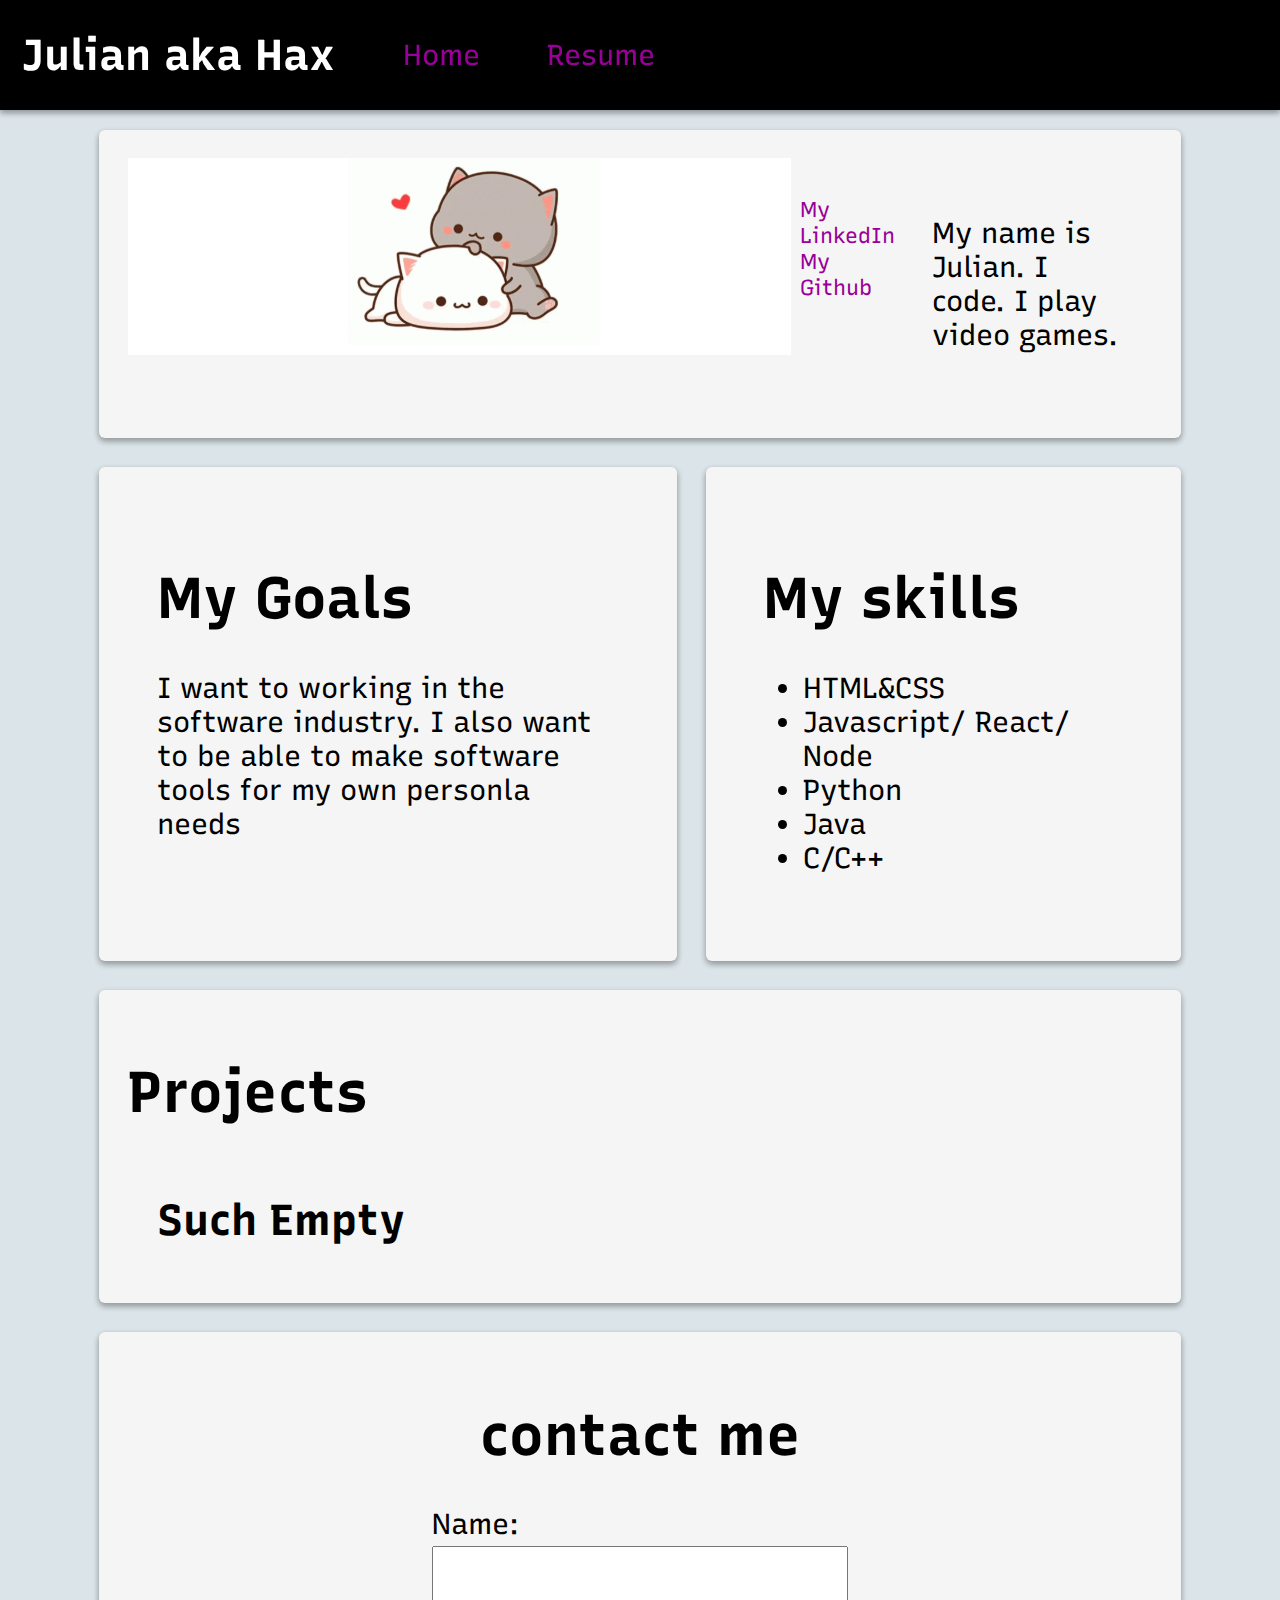
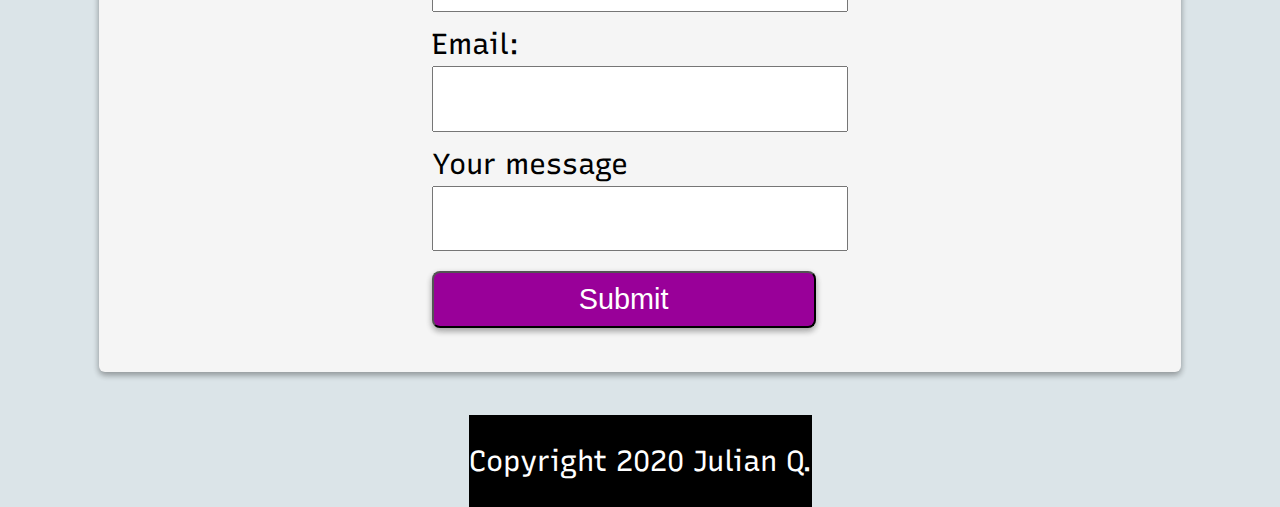
<file: index.html>
<!DOCTYPE html>
<html lang="en">
  <head>
    <title>Julian Q's Portfolio</title>
    <link
      href="https://fonts.googleapis.com/css2?family=Recursive&display=swap"
      rel="stylesheet"
    />
    <link rel="stylesheet" href="./CSS/actual.css" />
  </head>
  <body>
    <div class="banner">
      <div class="title">
        <h1>Julian aka Hax</h1>
      </div>
      <div class="nav">
        <ul>
          <li><a href="index.html">Home</a></li>
          <li><a href="Resume.html">Resume</a></li>
        </ul>
      </div>
    </div>
    <div class="about-me">
      <div class="profile-pic">
        <img src="images\Screenshot (247).png" alt="Me pic" />
      </div>
      <div class="social-media">
        <ul>
          <li>
            <a href="https://www.linkedin.com/in/julian-quezada-379184ba/"
              >My LinkedIn</a
            >
          </li>
          <li><a href="https://github.com/HaxagonusD">My Github</a></li>
        </ul>
      </div>
      <div class="about-me-text">
        <p>My name is Julian. I code. I play video games.</p>
      </div>
    </div>
    <div class="career">
      <div class="goals">
        <h1>My Goals</h1>
        <p>
          I want to working in the software industry. I also want to be able to
          make software tools for my own personla needs
        </p>
      </div>
      <div class="skills">
        <h1>My skills</h1>
        <ul>
          <li>HTML&CSS</li>
          <li>Javascript/ React/ Node</li>
          <li>Python</li>
          <li>Java</li>
          <li>C/C++</li>
        </ul>
      </div>
    </div>
    <div class="projects">
      <h1>Projects</h1>
      <br />
      <h2>Such Empty</h2>
    </div>
    <div class="contact-form">
      <h1>contact me</h1>
      <form action="" class="contact">
        <label for="name">Name:</label><br />
        <input type="text" name="name" /><br />
        <label for="email">Email:</label><br />
        <input type="text" name="email" /><br />
        <label for="message">Your message</label><br />
        <input type="text" name="submit" /><br />
        <input type="submit" name="Contact" />
      </form>
    </div>
    <div class="footer">
      <p>Copyright 2020 Julian Q.</p>
    </div>
  </body>
</html>
</file>
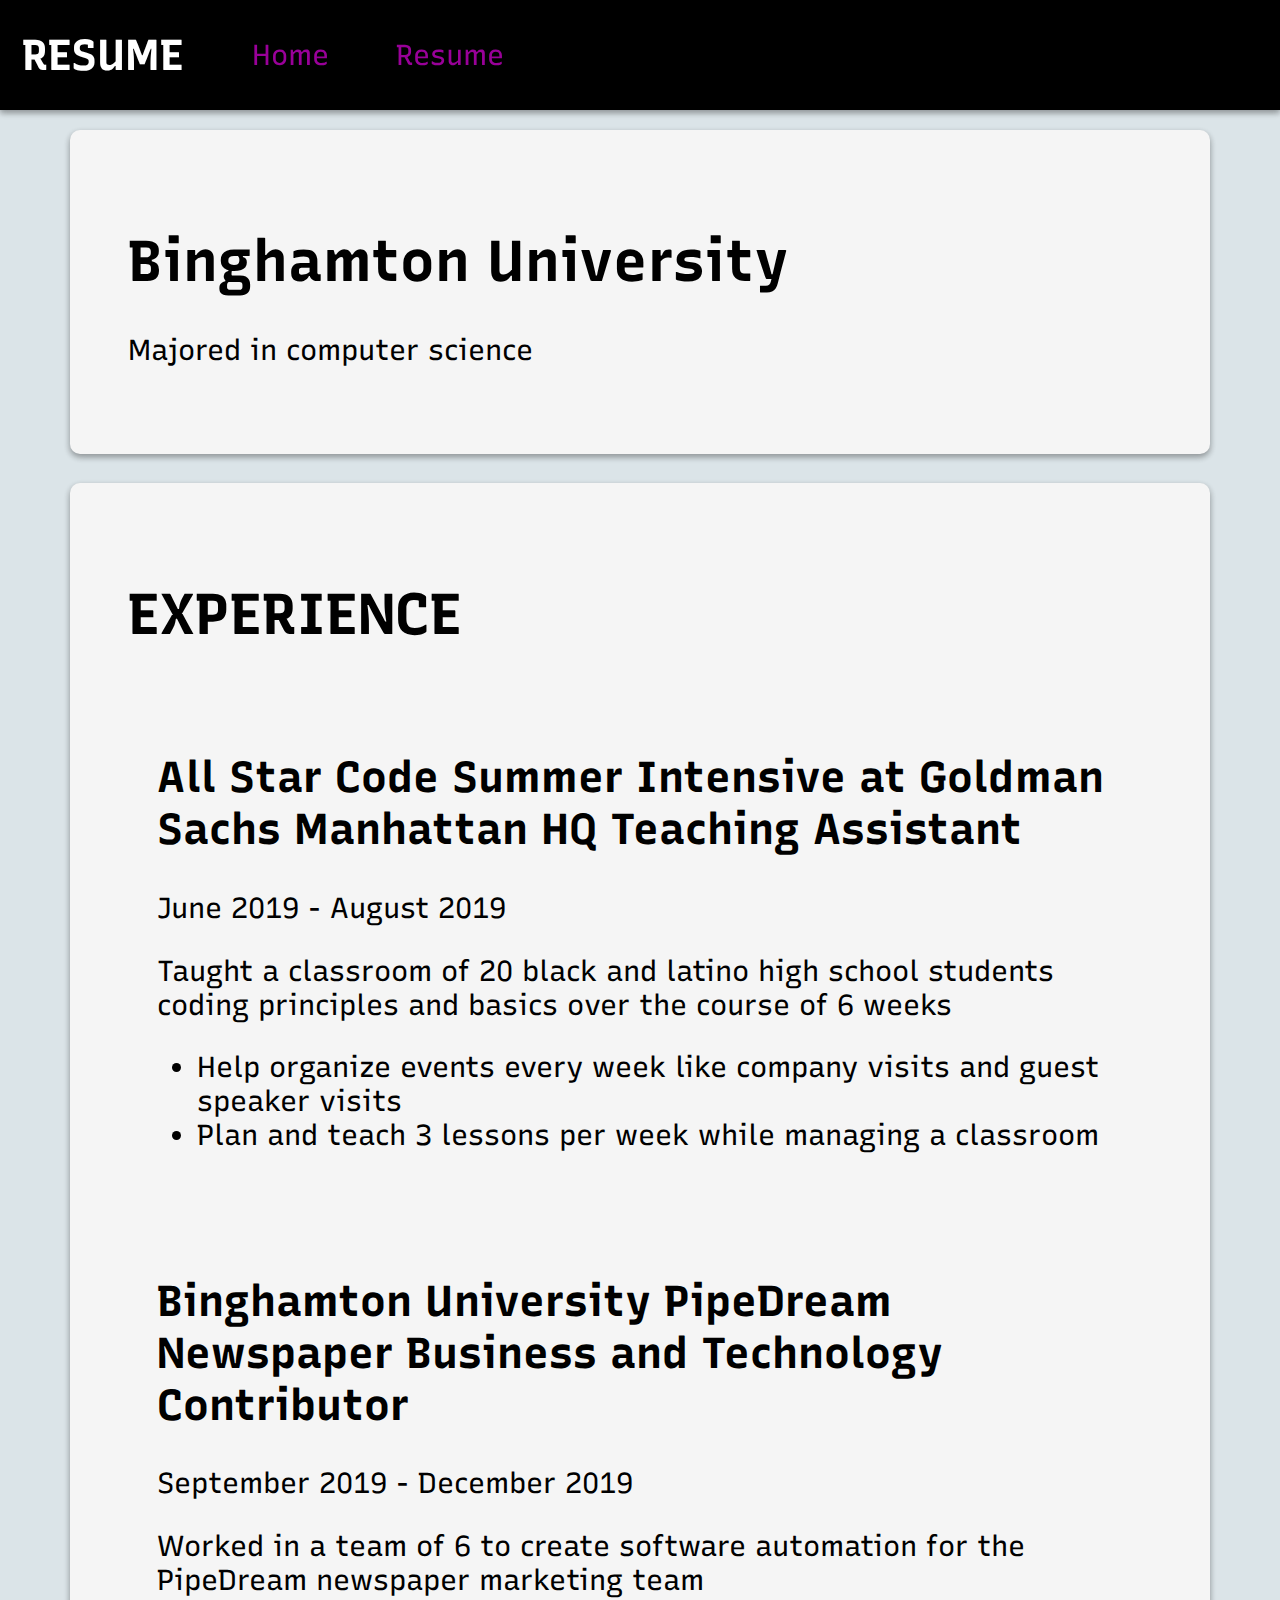
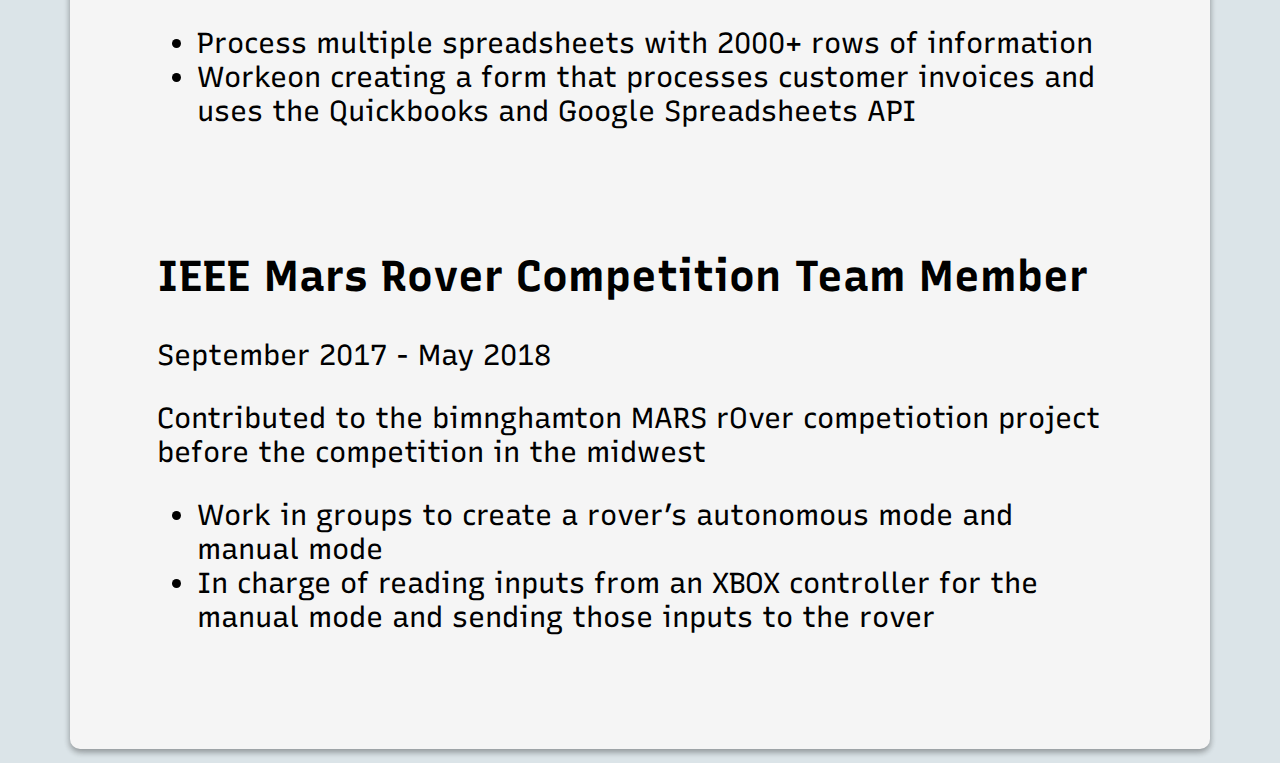
<file: Resume.html>
<!DOCTYPE html>
<html lang="en">
  <head>
    <title>Resume</title>
    <link
      href="https://fonts.googleapis.com/css2?family=Recursive&display=swap"
      rel="stylesheet"
    />
    <link rel="stylesheet" href="./CSS/actual.css" />
  </head>
  <body>
    <div class="banner">
      <div class="title">
        <h1>RESUME</h1>
      </div>
      <div class="nav">
        <ul>
          <li><a href="index.html">Home</a></li>
          <li><a href="Resume.html">Resume</a></li>
        </ul>
      </div>
    </div>
    <div class="education">
      <h1>Binghamton University</h1>
      <p>Majored in computer science</p>
    </div>
    <div class="jobs">
      <h1>EXPERIENCE</h1>
      <div class="job">
        <h2>
          All Star Code Summer Intensive at Goldman Sachs Manhattan HQ Teaching
          Assistant
        </h2>
        <p class="date">June 2019 - August 2019</p>
        <p class="desc">
          Taught a classroom of 20 black and latino high school students coding
          principles and basics over the course of 6 weeks
        </p>
        <ul class="duties">
          <li>
            Help organize events every week like company visits and guest
            speaker visits
          </li>
          <li>Plan and teach 3 lessons per week while managing a classroom</li>
        </ul>
      </div>
      <div class="job">
        <h2>
          Binghamton University PipeDream Newspaper Business and Technology
          Contributor
        </h2>
        <p class="date">September 2019 - December 2019</p>
        <p class="desc">
          Worked in a team of 6 to create software automation for the PipeDream
          newspaper marketing team
        </p>
        <ul class="duties">
          <li>
            Process multiple spreadsheets with 2000+ rows of information
          </li>
          <li>
            Workeon creating a form that processes customer invoices and uses
            the Quickbooks and Google Spreadsheets API
          </li>
        </ul>
      </div>
      <div class="job">
        <h2>IEEE Mars Rover Competition Team Member</h2>
        <p class="date">September 2017 - May 2018</p>
        <p class="desc">
          Contributed to the bimnghamton MARS rOver competiotion project before
          the competition in the midwest
        </p>
        <ul class="duties">
          <li>
            Work in groups to create a rover’s autonomous mode and manual mode
          </li>
          <li>
            In charge of reading inputs from an XBOX controller for the manual
            mode and sending those inputs to the rover
          </li>
        </ul>
      </div>
    </div>
  </body>
</html>
</file>
<file: CSS/actual.css>
:root {
  --first-color: #dbe4e8;
  --second-color: #f5f5f5;
  --third-color: #990099;
  --fourth-color: black;
  --font: "Recursive";
  --shadow: 0 3px 6px rgba(0, 0, 0, 0.16), 0 3px 6px rgba(0, 0, 0, 0.23);
}

html {
  font-size: calc(1em + 1vw);
}

button,
input {
  font-size: inherit;
}
body {
  font-family: var(--font);
  margin: 0;
  background-color: var(--first-color);
  padding-top: 4em;
  display: grid;
  justify-items: center;
}
.banner {
  width: 100%;
  display: flex;
  flex-flow: wrap;
  align-items: center;
  list-style-type: none;
  background-color: var(--fourth-color);
  position: fixed;
  top: 0;
  color: var(--third-color);
  box-shadow: var(--shadow);
}
.banner ul {
  list-style-type: none;
}
.banner li {
  display: inline;
  margin: 1rem;
}
.title {
  margin-left: 1em;
  text-align: center;
  font-size: 0.75em;
  color: #fff;
}
a {
  color: var(--third-color);
  width: 100px;
  text-decoration: none;
}
a:hover {
  color: red;
}
.about-me {
  display: flex;
  width: 80vw;
  padding: 1em;
  margin: 0.5rem;
  border-radius: 6px;
  background-color: var(--second-color);
  box-shadow: var(--shadow);
}
.profile {
  padding: 1em;
}

.about-me-text {
  padding: 1em;
}
.social-media li {
  font-size: 0.75em;
}
.social-media ul {
  padding: 0.3rem;
  list-style-type: none;
}
.career {
  display: flex;
  margin: 0.5rem;
  width: calc(80vw + 2rem);
}
.goals {
  width: 45vw;
  padding: 2rem;
  border-radius: 6px;
  margin-right: 1rem;
  background-color: var(--second-color);
  box-shadow: var(--shadow);
}

.skills {
  background-color: var(--second-color);
  box-shadow: var(--shadow);
  padding: 2rem;
  border-radius: 6px;
  width: 35vw;
}

.projects {
  display: flex;
  flex-flow: row wrap;
  width: 80vw;
  padding: 1rem;
  margin: 0.5rem;
  border-radius: 6px;
  background-color: var(--second-color);
  box-shadow: var(--shadow);
}

.projects h2 {
  width: 100%;
  margin: 1rem;
}
.project {
  text-align: center;
  padding: 1rem;
  width: 25%;
  background-color: var(--third-color);
  box-shadow: var(--shadow);
  color: #fff;
  border-radius: 8px;
}

.project a {
  color: #fff;
}
.project:hover {
  transition: all 0.3s cubic-bezier(0.25, 0.8, 0.25, 1);
  box-shadow: 0 14px 28px rgba(0, 0, 0, 0.25), 0 10px 10px rgba(0, 0, 0, 0.22);
}
.contact-form {
  display: flex;
  flex-flow: column;
  justify-items: center;
  text-align: center;
  width: 80vw;
  padding: 1rem;
  margin: 0.5rem;
  border-radius: 6px;
  background-color: var(--second-color);
  box-shadow: var(--shadow);
}

.contact {
  text-align: left;
  margin: 0 auto;
}

input {
  min-width: 30vw;
  margin-bottom: 15px;
  margin-top: 5px;
  padding: 0.5rem;
}
input[type="submit"] {
  background-color: var(--third-color);
  color: white;
  padding: 10px;
  width: calc(30vw+0.5rem);
  border-radius: 8px;
  box-shadow: var(--shadow);
}

input[type="submit"]:hover {
  transition: all 0.3s cubic-bezier(0.25, 0.8, 0.25, 1);
  box-shadow: 0 14px 28px rgba(0, 0, 0, 0.25), 0 10px 10px rgba(0, 0, 0, 0.22);
}
.jobs {
  display: flex;
  flex-flow: row wrap;
  justify-items: center;
  width: 80vw;
  padding: 2rem;
  margin: 0.5rem;
  border-radius: 10px;
  background-color: var(--second-color);
  box-shadow: var(--shadow);
}
.job {
  padding: 1rem;
}
.education {
  width: 80vw;
  padding: 2rem;
  margin: 0.5rem;
  border-radius: 10px;
  background-color: var(--second-color);
  box-shadow: var(--shadow);
}
.footer {
  margin-top: 1rem;
  width: 100 vw;
  background-color: var(--fourth-color);
  color: #fff;
  text-align: center;
}
</file>
